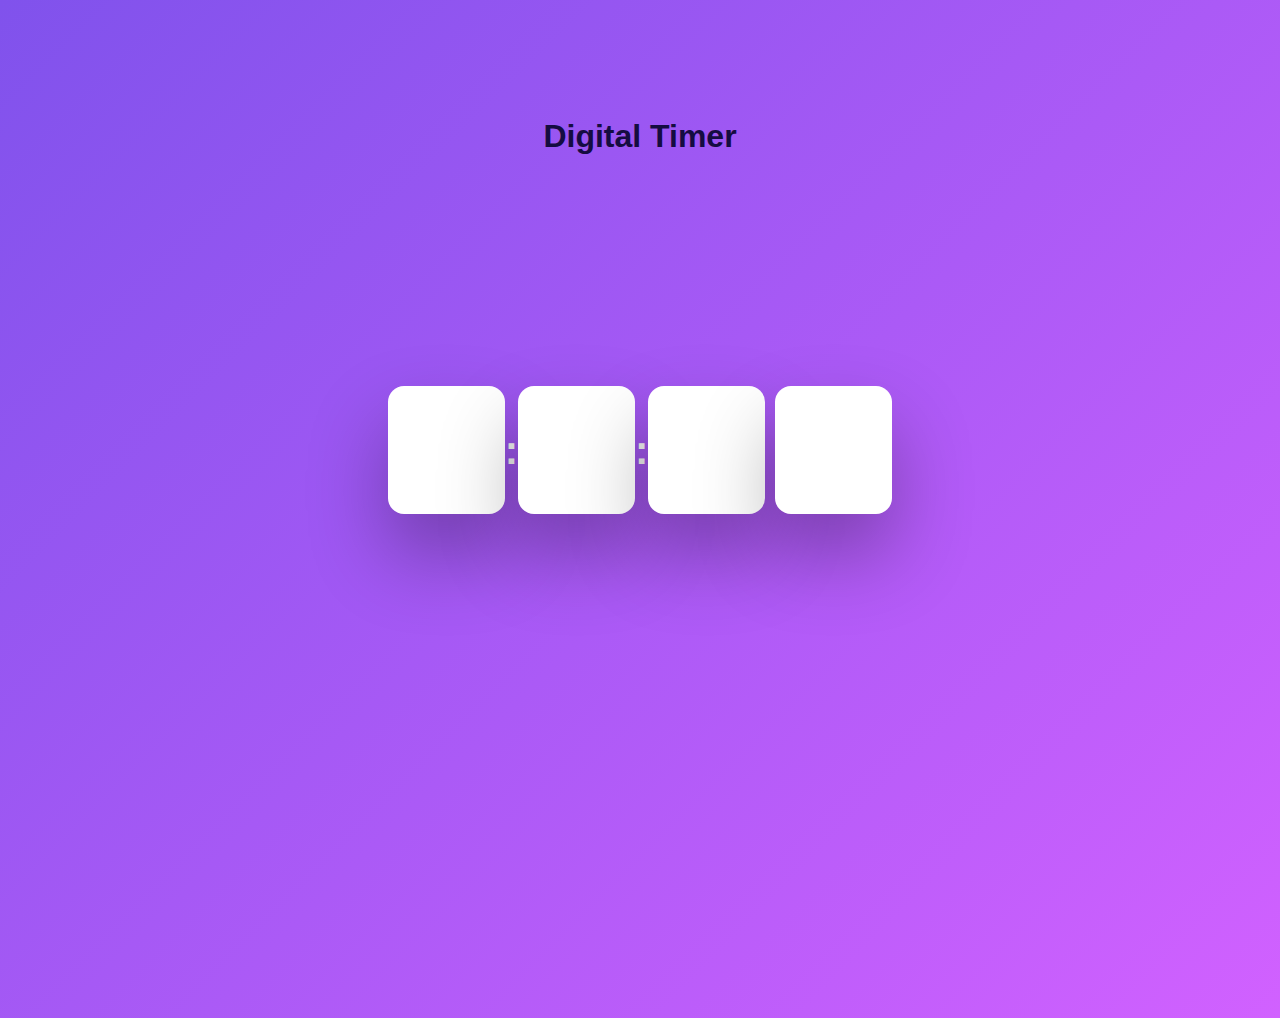
<file: digital timer/index.html>
<!DOCTYPE html>
<html lang="en">
<head>
    <meta charset="UTF-8">
    <meta http-equiv="X-UA-Compatible" content="IE=edge">
    <meta name="viewport" content="width=device-width, initial-scale=1.0">
    <title>Digital timer</title>
    <link rel="stylesheet" href="time.css">
</head>
<body>
    <div class="heading">
        <h1>Digital Timer</h1>
    </div>
    <div class="clock">
        <div id="hour"></div>
        <span>:</span>
        <div id="minute"></div>
        <span>:</span>
        <div id="seconds"></div>
        <div class="am_pm" id="am_pm"></div>
      </div>
    <script src="time.js"></script>
</body>
</html>
</file>
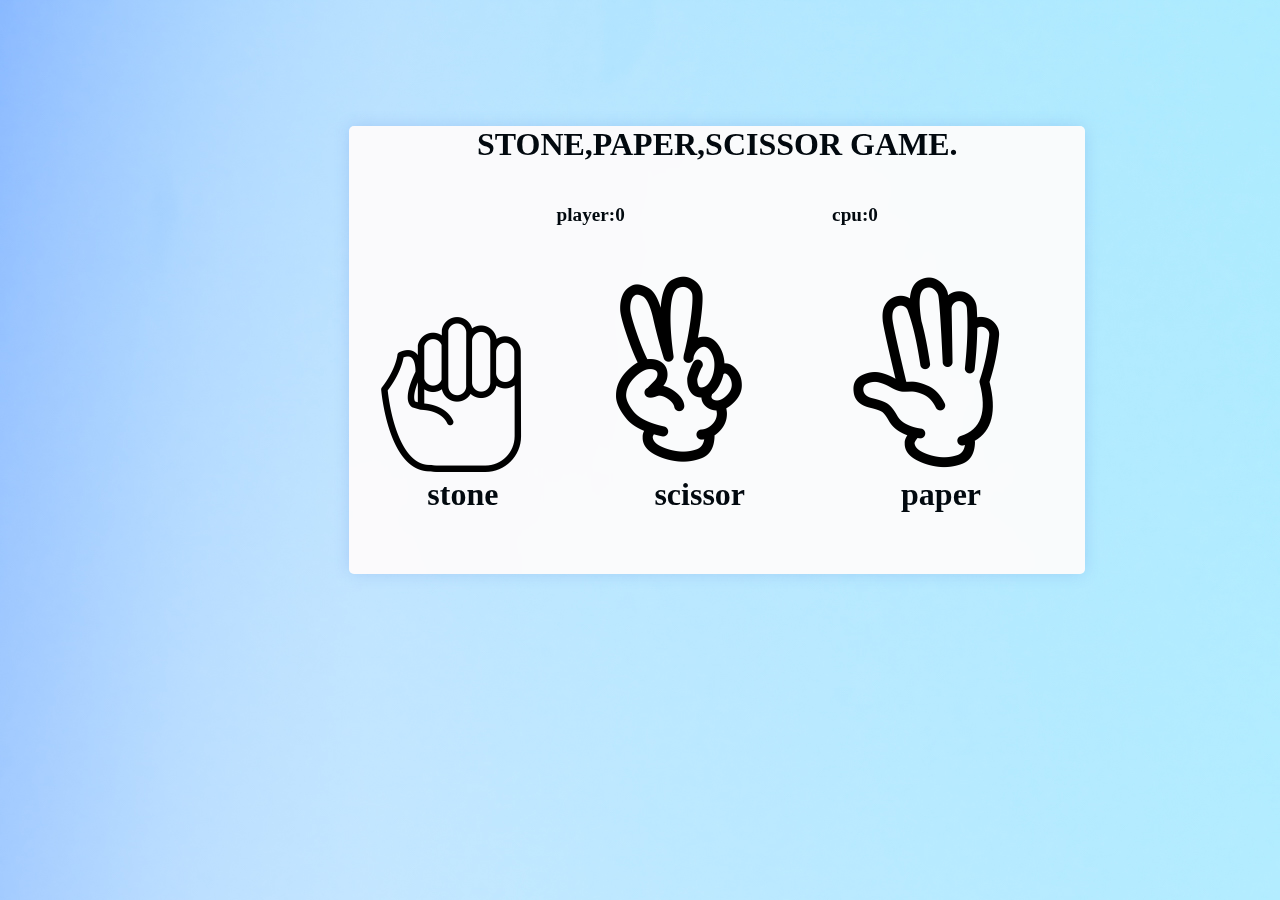
<file: stone_paper_Scisor_game/index.html>
<!DOCTYPE html>
<html lang="en">
<head>
    <meta charset="UTF-8">
    <meta http-equiv="X-UA-Compatible" content="IE=edge">
    <meta name="viewport" content="width=device-width, initial-scale=1.0">
    <title>Js project-2</title>
   <link rel="stylesheet" href="s,p,sci.css">

</head>
<body>
    <div class="container">
        <div class="heading">
            <h1>STONE,PAPER,SCISSOR GAME.</h1>
        </div>
        <div class="btn"> <button id="restart" class="restart-btn">Restart Game</button></div>
       
        <div class="score">
            <div class="user" id="user">
               <p>player:0</p> 
            </div>
            <div class="cpu" id="comp">
                <p>cpu:0</p>
            </div>
        </div>
        <div class="con">
            <div class="card" ><button ><img src="images/stone.png" alt="#" id="stone"></button><h1>stone</h1></div>
            <div class="card" ><button ><img src="images/scissor.jpg" alt="#" id="scissor"></button><h1>scissor</h1></div>
            <div class="card" ><button ><img src="images/paper.png" alt="#" id="paper"></button><h1>paper</h1></div>
        </div>
        <div class="result" id="result">

        </div>
    </div>
    <script src="game.js"></script>
</body>
</html>
</file>
<file: digital timer/time.css>
* {
    padding: 0;
    margin: 0;
    box-sizing: border-box;
    font-family: "Poppins", sans-serif;
  }
  body {
    height: 100vh;
    background-image: linear-gradient(135deg, #8052ec, #d161ff);
  }
  .clock {
    width: 31.50em;
    height: 8em;
    position: absolute;
    transform: translate(-50%, -50%);
    top: 50%;
    left: 50%;
    display: flex;
    align-items: center;
    justify-content: space-between;
    font-weight: 600;
  }
  .clock div {
    position: relative;
    background-color: #ffffff;
    height: 100%;
    width: 3.2em;
    display: flex;
    align-items: center;
    justify-content: center;
    font-size: 2.5em;
    color: #150c41;
    border-radius: 0.4em;
    box-shadow: 0 1em 2em rgba(0, 0, 0, 0.3);
    letter-spacing: 0.05em;
  }
  .clock span {
    font-weight: 800;
    font-size: 2.5em;
    color: #ffffff;
  }
  .am_pm{
    margin-left: 10px;
  }
  .heading{
    text-align: center;
    margin: 118px 0px;
    font-weight: 70px;
    color: #150c41;
  }
</file>
<file: stone_paper_Scisor_game/s,p,sci.css>
body{
    background-image: url(images/back.jpg);
}
.container{
    
    margin: 10% 27%;
    width: 46rem;
    height: 28rem;
    box-shadow: 0 0 1rem 0 rgba(63, 113, 222, 0.2); 
    border-radius: 5px;
    background-color: rgba(255, 252, 252, 0.925);
  
  backdrop-filter: blur(10px);
  color: rgb(2, 9, 15);
  
}
.score{
    margin-top: 16px;
    display: flex;
    justify-content:space-evenly;
    font-size: larger;
    font-weight: 700;
}
.con{
    display: flex;
    margin-top: 26px;
    
}
.card:hover{
    
    transform:scale(1.08);
}
button:hover{
    cursor: pointer;
}
.card1 img{
    background-color: rgba(255, 252, 252, 0.925);

}
img{
    text-decoration: none;
}
.heading{
    text-align: center;
}
.card h1{
    margin: 0px 78px
}
.card button{
    border: none;
    background: none;
}
.result{
    color:#000;
    text-align: center;
    margin-top: 50px;
}
.btn{
    text-align: center;
}
.restart-btn{
   border:none;
   background-color: #f4f4f4;
   color: #333;
   padding: 0.4rem 1.3rem;
  font-size: 1rem;
  border-radius: 2rem;
  font-weight: bold;
  display: none; 
}
.restart-btn:hover{
    background-color: #003699;
    color:#fff;
}
</file>
